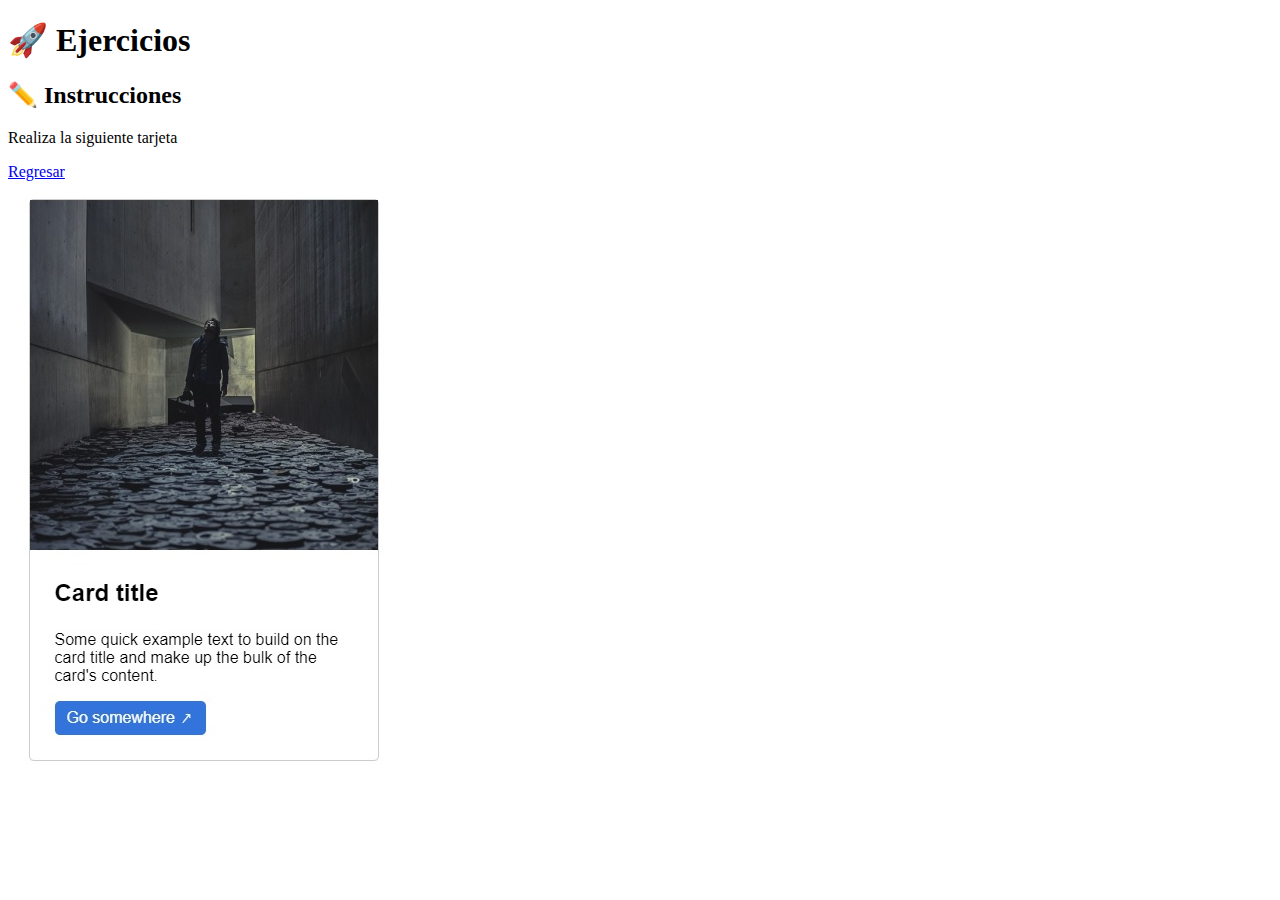
<file: card.html>
<!DOCTYPE html>
<html lang="en">

<head>
  <meta charset="UTF-8">
  <meta http-equiv="X-UA-Compatible" content="IE=edge">
  <meta name="viewport" content="width=device-width, initial-scale=1.0">
  <title>📝 Tarea 2 | Ejercicio</title>
</head>

<body>
  <h1>🚀 Ejercicios</h1>
  <h2>✏️ Instrucciones</h2>

  <p>Realiza la siguiente tarjeta</p>
  <a href="index.html">Regresar</a>
  <div>
    <img src="img.jpg" alt="card-img">
  </div>

  <main>
    <div class="container">
      <!-- /* Aquí su código */ -->

    </div>
  </main>
</body>

</html>
</file>
